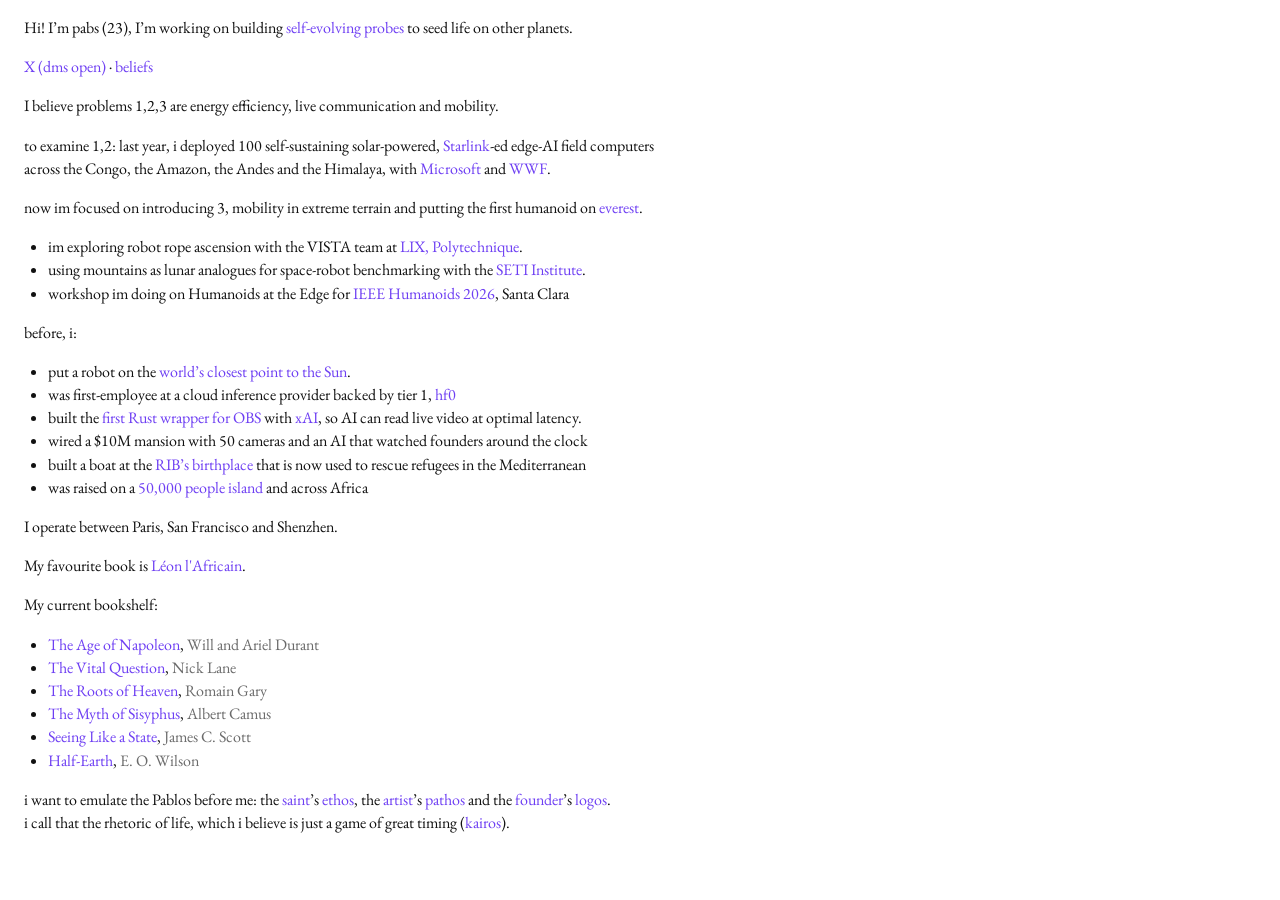
<file: index.html>
<!doctype html>
<html lang="en">
<head>
  <meta charset="utf-8">
  <meta name="viewport" content="width=device-width, initial-scale=1">
  <title>Pablo Berlanga Boemare</title>
  <meta name="description" content="Pablo Berlanga Boemare (pabs) is building self-evolving probes to seed life on other planets, and putting the first humanoid robot on Everest.">
  <meta property="og:title" content="Pablo Berlanga Boemare">
  <meta property="og:description" content="Building self-evolving probes to seed life on other planets. Putting the first humanoid robot on Everest.">
  <meta property="og:image" content="https://www.pabs.com/og.jpg">
  <meta property="og:image:width" content="1200">
  <meta property="og:image:height" content="630">
  <meta property="og:url" content="https://www.pabs.com">
  <meta property="og:type" content="website">
  <meta name="twitter:card" content="summary_large_image">
  <meta name="twitter:image" content="https://www.pabs.com/og.jpg">
  <script type="application/ld+json">
  {
    "@context": "https://schema.org",
    "@type": "Person",
    "name": "Pablo Berlanga Boemare",
    "alternateName": "pabs",
    "url": "https://pabs-site-three.vercel.app",
    "sameAs": ["https://x.com/pabsclimbs"]
  }
  </script>
  <link rel="stylesheet" href="style.css">
</head>
<body>

<p>Hi! I’m pabs (23), I’m working on building <a href="https://fab.cba.mit.edu/classes/MAS.865/topics/self_replication/VonNeumann.pdf">self-evolving probes</a> to seed life on other planets.</p>

<p><a href="https://x.com/pabsclimbs">X (dms open)</a> &middot; <a href="/beliefs">beliefs</a></p>


<p>I believe problems 1,2,3 are energy efficiency, live communication and mobility.</p>

<p>to examine 1,2: last year, i deployed 100 self-sustaining solar-powered, <a href="https://www.starlink.com">Starlink</a>-ed edge-AI field computers<br>
across the Congo, the Amazon, the Andes and the Himalaya, with <a href="https://www.microsoft.com/en-us/ai/ai-for-good">Microsoft</a> and <a href="https://www.worldwildlife.org">WWF</a>.</p>

<p>now im focused on introducing 3, mobility in extreme terrain and putting the first humanoid on <a href="https://en.wikipedia.org/wiki/Mount_Everest">everest</a>.</p>

<ul>
  <li>im exploring robot rope ascension with the VISTA team at <a href="https://www.lix.polytechnique.fr">LIX, Polytechnique</a>.</li>
  <li>using mountains as lunar analogues for space-robot benchmarking with the <a href="https://www.seti.org">SETI Institute</a>.</li>
  <li>workshop im doing on Humanoids at the Edge for <a href="https://2026.ieee-humanoids.org">IEEE Humanoids 2026</a>, Santa Clara</li>
</ul>

<p>before, i:</p>
<ul>
  <li>put a robot on the <a href="https://en.wikipedia.org/wiki/Chimborazo">world’s closest point to the Sun</a>.</li>
  <li>was first-employee at a cloud inference provider backed by tier 1, <a href="https://www.hf0.com">hf0</a></li>
  <li>built the <a href="https://github.com/libobs-rs/libobs-rs">first Rust wrapper for OBS</a> with <a href="https://x.ai">xAI</a>, so AI can read live video at optimal latency.</li>
  <li>wired a $10M mansion with 50 cameras and an AI that watched founders around the clock</li>
  <li>built a boat at the <a href="https://www.atlanticcollege.org">RIB’s birthplace</a> that is now used to rescue refugees in the Mediterranean</li>
  <li>was raised on a <a href="https://en.wikipedia.org/wiki/Efate">50,000 people island</a> and across Africa</li>
</ul>

<p>I operate between Paris, San Francisco and Shenzhen.</p>

<p>My favourite book is <a href="https://en.wikipedia.org/wiki/Leo_Africanus_(novel)">Léon l'Africain</a>.</p>

<p>My current bookshelf:</p>
<ul>
  <li><a href="https://en.wikipedia.org/wiki/The_Story_of_Civilization">The Age of Napoleon</a>, <span class="by">Will and Ariel Durant</span></li>
  <li><a href="https://www.amazon.com/Vital-Question-Evolution-Origins-Complex/dp/0393088812">The Vital Question</a>, <span class="by">Nick Lane</span></li>
  <li><a href="https://en.wikipedia.org/wiki/The_Roots_of_Heaven">The Roots of Heaven</a>, <span class="by">Romain Gary</span></li>
  <li><a href="https://en.wikipedia.org/wiki/The_Myth_of_Sisyphus">The Myth of Sisyphus</a>, <span class="by">Albert Camus</span></li>
  <li><a href="https://en.wikipedia.org/wiki/Seeing_Like_a_State">Seeing Like a State</a>, <span class="by">James C. Scott</span></li>
  <li><a href="https://en.wikipedia.org/wiki/Half-Earth">Half-Earth</a>, <span class="by">E. O. Wilson</span></li>
</ul>

<p>i want to emulate the Pablos before me: the <a href="https://roma-nonpertutti.com/en/article/387/caravaggios-conversion-of-st-paul-meaning-how-saul-became-paul">saint</a>’s <a href="https://kairos.technorhetoric.net/stasis/2017/honeycutt/aristotle/rhet1-2.html">ethos</a>, the <a href="https://www.openculture.com/2012/04/ithe_mystery_of_picassoi_landmark_film_of_a_legendary_artist_at_work_by_henri-georges_clouzot.html">artist</a>’s <a href="https://kairos.technorhetoric.net/stasis/2017/honeycutt/aristotle/rhet2-1.html">pathos</a> and the <a href="https://www.smithsonianmag.com/science-nature/wild-story-what-happened-pablo-escobar-hungry-hungry-hippos-180984676/">founder</a>’s <a href="https://www.biblegateway.com/verse/EN/John%201%3A1-9">logos</a>.<br>
i call that the rhetoric of life, which i believe is just a game of great timing (<a href="https://ancientrome.ru/art/artworken/img.htm?id=2638">kairos</a>).</p>

</body>
</html>
</file>
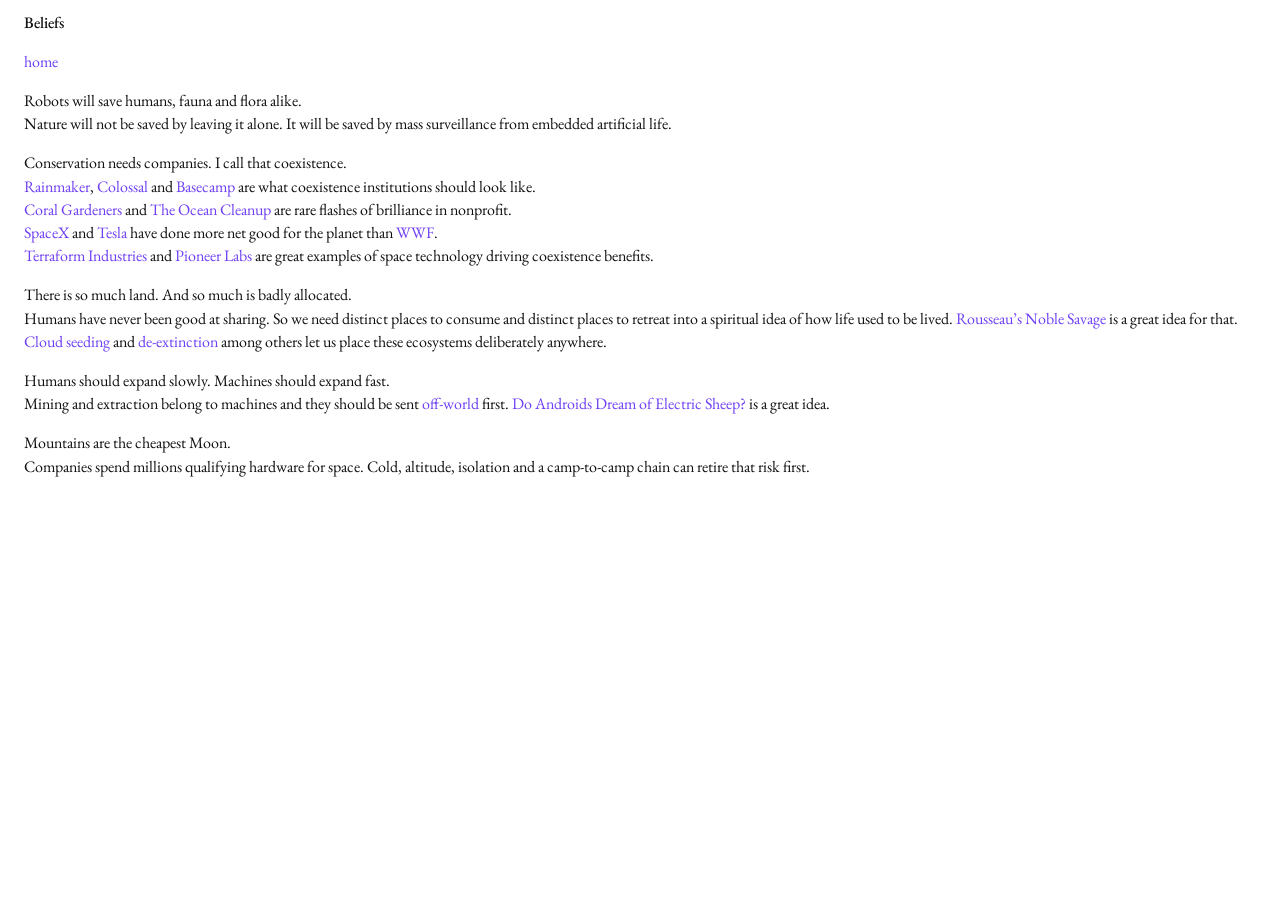
<file: beliefs.html>
<!doctype html>
<html lang="en">
<head>
  <meta charset="utf-8">
  <meta name="viewport" content="width=device-width, initial-scale=1">
  <title>Beliefs · Pablo Berlanga Boemare</title>
  <meta name="description" content="What Pablo Berlanga Boemare (pabs) believes about robots, conservation and coexistence.">
  <link rel="stylesheet" href="style.css">
</head>
<body>

<h1>Beliefs</h1>

<p><a href="/">home</a></p>

<p>Robots will save humans, fauna and flora alike.<br>
Nature will not be saved by leaving it alone. It will be saved by mass surveillance from embedded artificial life.</p>

<p>Conservation needs companies. I call that coexistence.<br>
<a href="https://www.rainmaker.com">Rainmaker</a>, <a href="https://colossal.com">Colossal</a> and <a href="https://www.basecamp-research.com">Basecamp</a> are what coexistence institutions should look like.<br>
<a href="https://coralgardeners.org">Coral Gardeners</a> and <a href="https://theoceancleanup.com">The Ocean Cleanup</a> are rare flashes of brilliance in nonprofit.<br>
<a href="https://www.spacex.com">SpaceX</a> and <a href="https://www.tesla.com">Tesla</a> have done more net good for the planet than <a href="https://www.worldwildlife.org">WWF</a>.<br>
<a href="https://terraformindustries.com">Terraform Industries</a> and <a href="https://blog.pioneer-labs.org/">Pioneer Labs</a> are great examples of space technology driving coexistence benefits.</p>

<p>There is so much land. And so much is badly allocated.<br>
Humans have never been good at sharing. So we need distinct places to consume and distinct places to retreat into a spiritual idea of how life used to be lived. <a href="https://en.wikipedia.org/wiki/Noble_savage">Rousseau’s Noble Savage</a> is a great idea for that. <a href="https://en.wikipedia.org/wiki/Cloud_seeding">Cloud seeding</a> and <a href="https://en.wikipedia.org/wiki/De-extinction">de-extinction</a> among others let us place these ecosystems deliberately anywhere.</p>

<p>Humans should expand slowly. Machines should expand fast.<br>
Mining and extraction belong to machines and they should be sent <a href="https://en.wikipedia.org/wiki/Asteroid_mining">off-world</a> first. <a href="https://en.wikipedia.org/wiki/Do_Androids_Dream_of_Electric_Sheep%3F">Do Androids Dream of Electric Sheep?</a> is a great idea.</p>

<p>Mountains are the cheapest Moon.<br>
Companies spend millions qualifying hardware for space. Cold, altitude, isolation and a camp-to-camp chain can retire that risk first.</p>

</body>
</html>
</file>
<file: style.css>
@import url('https://fonts.googleapis.com/css2?family=EB+Garamond:ital,wght@0,400;0,500;1,400&display=swap');

html, body { background: #ffffff; }
body {
  margin: 8px;
  padding-left: 1rem;
  color: #111111;
  font-family: "EB Garamond", Garamond, "Times New Roman", serif;
  font-size: 16px;
  line-height: 1.45;
  -webkit-font-smoothing: antialiased;
}
h1, h2 { font-size: 1em; font-weight: 500; }
a { color: #6e3ff3; text-decoration: none; }
a:hover { color: #4b22c4; text-decoration: underline; }
ul { padding-left: 1.5em; }
.by { color: #6b6b6b; }
</file>
